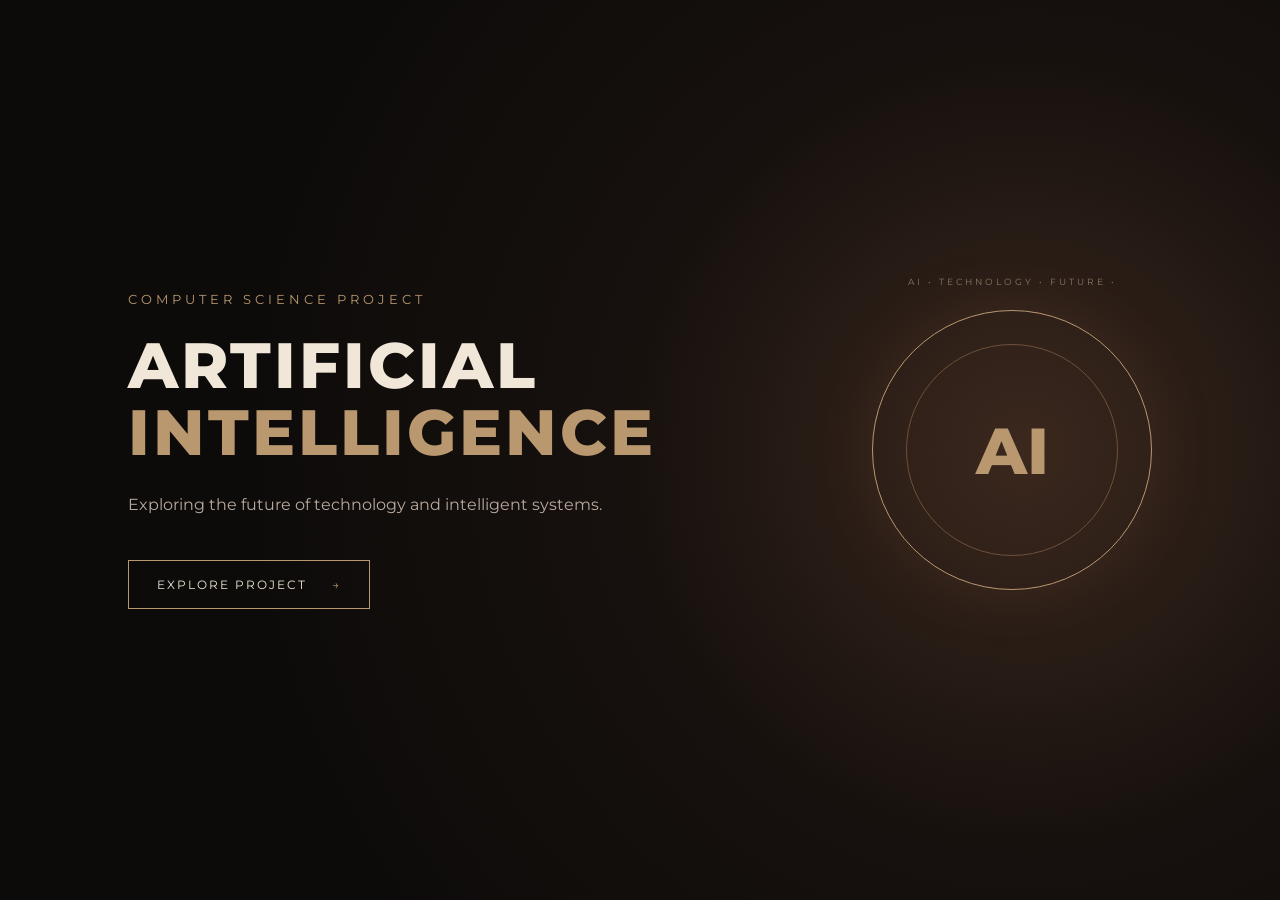
<file: index.html>
<!DOCTYPE html>
<html lang="en">
<head>
    <meta charset="UTF-8">
    <meta name="viewport" content="width=device-width, initial-scale=1.0">
    <title>Artificial Intelligence</title>
    <link rel="stylesheet" href="style.css">
</head>

<body>

    <main class="cover-page">

        <div class="cover-content">

            <p class="small-title">COMPUTER SCIENCE PROJECT</p>

            <h1>ARTIFICIAL<br>
                <span>INTELLIGENCE</span>
            </h1>

            <p class="description">
                Exploring the future of technology and intelligent systems.
            </p>

            <a href="project.html" class="explore-btn">
                EXPLORE PROJECT
                <span>→</span>
            </a>

        </div>

        <div class="ai-circle">
            <div class="circle-text">AI • TECHNOLOGY • FUTURE •</div>
            <div class="ai-symbol">AI</div>
        </div>

    </main>

</body>
</html>
</file>
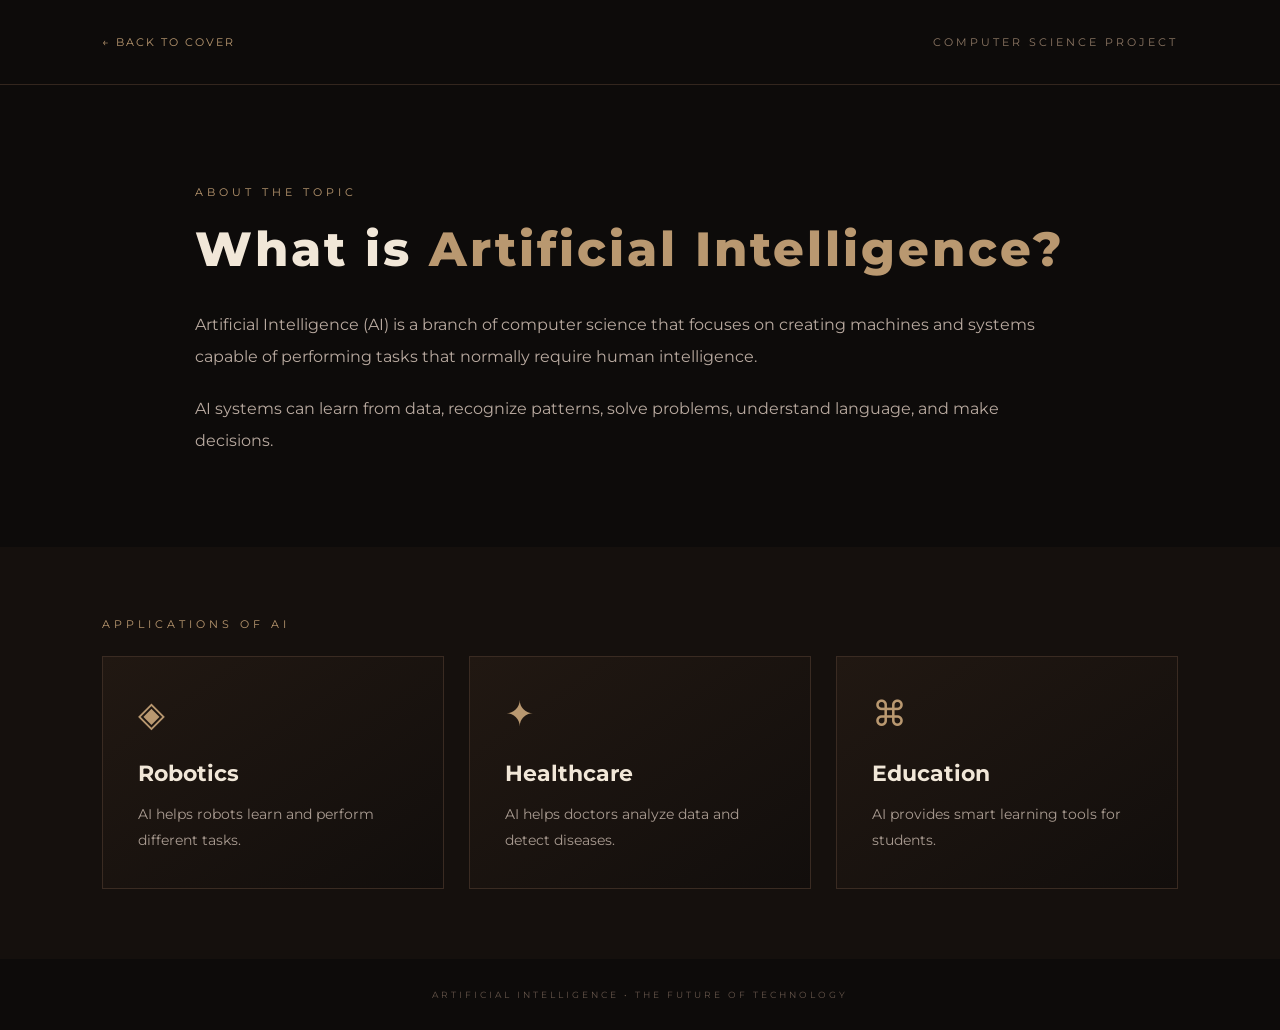
<file: page2.html>
<!DOCTYPE html>
<html lang="en">
<head>
    <meta charset="UTF-8">
    <meta name="viewport" content="width=device-width, initial-scale=1.0">
    <title>AI Project</title>
    <link rel="stylesheet" href="style.css">
</head>

<body>

    <header class="project-header">

        <a href="index.html" class="back-btn">
            ← BACK TO COVER
        </a>

        <p>COMPUTER SCIENCE PROJECT</p>

    </header>


    <section class="topic-section">

        <p class="section-label">ABOUT THE TOPIC</p>

        <h1>What is <span>Artificial Intelligence?</span></h1>

        <p class="main-text">
            Artificial Intelligence (AI) is a branch of computer science
            that focuses on creating machines and systems capable of performing
            tasks that normally require human intelligence.
        </p>

        <p class="main-text">
            AI systems can learn from data, recognize patterns, solve problems,
            understand language, and make decisions.
        </p>

    </section>


    <section class="applications">

        <p class="section-label">APPLICATIONS OF AI</p>

        <div class="cards">

            <div class="card">
                <div class="card-icon">◈</div>
                <h2>Robotics</h2>
                <p>
                    AI helps robots learn and perform different tasks.
                </p>
            </div>


            <div class="card">
                <div class="card-icon">✦</div>
                <h2>Healthcare</h2>
                <p>
                    AI helps doctors analyze data and detect diseases.
                </p>
            </div>


            <div class="card">
                <div class="card-icon">⌘</div>
                <h2>Education</h2>
                <p>
                    AI provides smart learning tools for students.
                </p>
            </div>

        </div>

    </section>


    <footer>
        <p>ARTIFICIAL INTELLIGENCE • THE FUTURE OF TECHNOLOGY</p>
    </footer>

</body>
</html>
</file>
<file: style.css>
@import url('https://fonts.googleapis.com/css2?family=Montserrat:wght@400;500;600;700;800&display=swap');


* {
    margin: 0;
    padding: 0;
    box-sizing: border-box;
}


body {
    font-family: 'Montserrat', sans-serif;
    background: #0d0b0a;
    color: #f1e7d8;
}


/* ================= COVER PAGE ================= */

.cover-page {
    min-height: 100vh;
    display: flex;
    align-items: center;
    justify-content: space-between;
    padding: 60px 10%;
    background:
        radial-gradient(circle at 80% 50%, #3b281e 0%, #17110e 35%, #0d0b0a 70%);
}


.cover-content {
    max-width: 600px;
}


.small-title {
    color: #b99870;
    font-size: 13px;
    letter-spacing: 4px;
    margin-bottom: 25px;
}


h1 {
    font-size: 64px;
    line-height: 1.05;
    letter-spacing: 3px;
    font-weight: 800;
}


h1 span {
    color: #b99870;
}


.description {
    margin-top: 25px;
    color: #b9aaa0;
    font-size: 16px;
    line-height: 1.8;
}


.explore-btn {
    display: inline-block;
    margin-top: 40px;
    padding: 16px 28px;
    border: 1px solid #b99870;
    color: #f1e7d8;
    text-decoration: none;
    letter-spacing: 2px;
    font-size: 12px;
    transition: 0.3s;
}


.explore-btn span {
    margin-left: 20px;
    color: #b99870;
}


.explore-btn:hover {
    background: #b99870;
    color: #0d0b0a;
}


/* ================= AI CIRCLE ================= */

.ai-circle {
    width: 280px;
    height: 280px;
    border: 1px solid #b99870;
    border-radius: 50%;
    display: flex;
    align-items: center;
    justify-content: center;
    position: relative;
    box-shadow: 0 0 50px #3b281e;
}


.ai-circle::before {
    content: "";
    position: absolute;
    width: 210px;
    height: 210px;
    border: 1px solid #6f5039;
    border-radius: 50%;
}


.ai-symbol {
    font-size: 65px;
    font-weight: 800;
    color: #b99870;
    z-index: 2;
}


.circle-text {
    position: absolute;
    top: -35px;
    color: #8d7764;
    font-size: 9px;
    letter-spacing: 3px;
}


/* ================= PROJECT PAGE ================= */

.project-header {
    padding: 35px 8%;
    display: flex;
    justify-content: space-between;
    align-items: center;
    border-bottom: 1px solid #33261e;
}


.project-header p {
    color: #8d7764;
    font-size: 11px;
    letter-spacing: 3px;
}


.back-btn {
    color: #b99870;
    text-decoration: none;
    font-size: 11px;
    letter-spacing: 2px;
}


.topic-section {
    max-width: 950px;
    margin: auto;
    padding: 100px 30px 70px;
}


.section-label {
    color: #b99870;
    font-size: 11px;
    letter-spacing: 4px;
    margin-bottom: 25px;
}


.topic-section h1 {
    font-size: 48px;
    margin-bottom: 35px;
}


.main-text {
    max-width: 850px;
    color: #b9aaa0;
    font-size: 16px;
    line-height: 2;
    margin-bottom: 20px;
}


/* ================= APPLICATIONS ================= */

.applications {
    padding: 70px 8%;
    background: #15100d;
}


.cards {
    display: grid;
    grid-template-columns: repeat(3, 1fr);
    gap: 25px;
}


.card {
    padding: 35px;
    min-height: 230px;
    border: 1px solid #3a2b22;
    background: linear-gradient(145deg, #211812, #120e0c);
    transition: 0.3s;
}


.card:hover {
    transform: translateY(-8px);
    border-color: #b99870;
}


.card-icon {
    font-size: 35px;
    color: #b99870;
    margin-bottom: 25px;
}


.card h2 {
    color: #f1e7d8;
    margin-bottom: 15px;
    font-size: 22px;
}


.card p {
    color: #a99b91;
    line-height: 1.8;
    font-size: 14px;
}


/* ================= FOOTER ================= */

footer {
    text-align: center;
    padding: 30px;
    color: #66564b;
    font-size: 9px;
    letter-spacing: 3px;
}


/* ================= MOBILE ================= */

@media (max-width: 700px) {

    .cover-page {
        flex-direction: column;
        justify-content: center;
        text-align: center;
        gap: 70px;
        padding: 40px 25px;
    }


    h1 {
        font-size: 45px;
    }


    .ai-circle {
        width: 220px;
        height: 220px;
    }


    .ai-circle::before {
        width: 165px;

    height: 165px;
    }


    .project-header {
        padding: 25px 20px;
    }


    .project-header p {
        display: none;
    }


    .topic-section h1 {
        font-size: 35px;
    }


    .cards {
        grid-template-columns: 1fr;
    }

}
</file>
